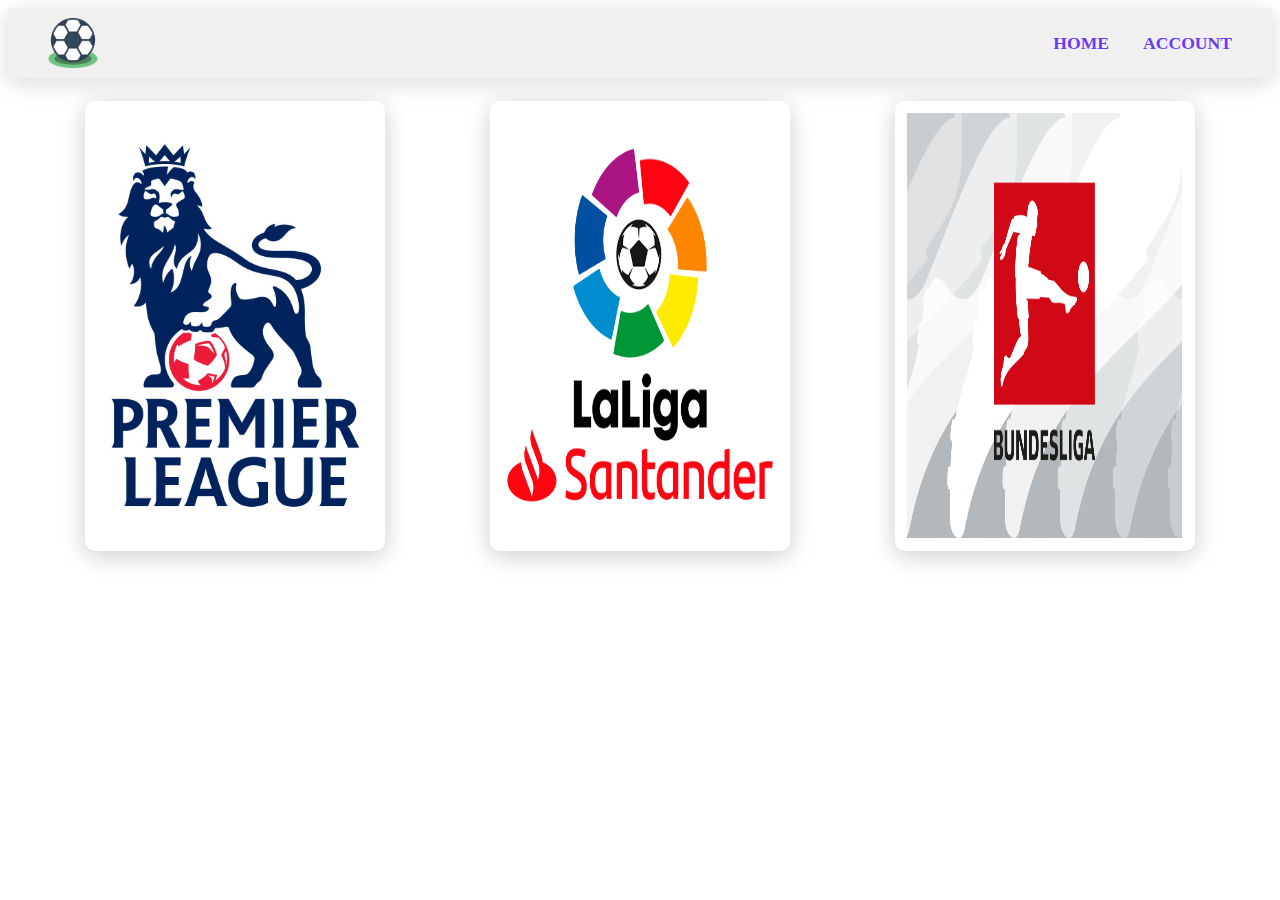
<file: index.html>
<!DOCTYPE html>
<html lang="en">

<head>
    <meta charset="UTF-8">
    <meta http-equiv="X-UA-Compatible" content="IE=edge">
    <meta name="viewport" content="width=device-width, initial-scale=1.0">
    <!-- css file -->
    <title>my website</title>
    <link rel="stylesheet" href="css/home.css">

</head>

<body>
    <header>
        <img src="images/football.png" alt="" class="logo">
        <nav class="navigation">
            <a href="idex.html" target="blank">home</a>
            <a href="account.html" target="blank">account </a>
        </nav>
    </header>

    <main>
        <div class="container">
            <div class="card">
                <a href="pl.html" target="blank">
                    <img src="images/pl.jpg" alt="">
                </a>
            </div>
            <div class="card">
                <a href="ll.html" target="blank">
                    <img src="images/LaLiga.png" alt="">
                </a>
            </div>
            <div class="card">
                <a href="bu.html" target="_blank">
                    <img src="images/bundsliga.png" alt="">
                </a>


            </div>
    </main>


</body>

</html>
</file>
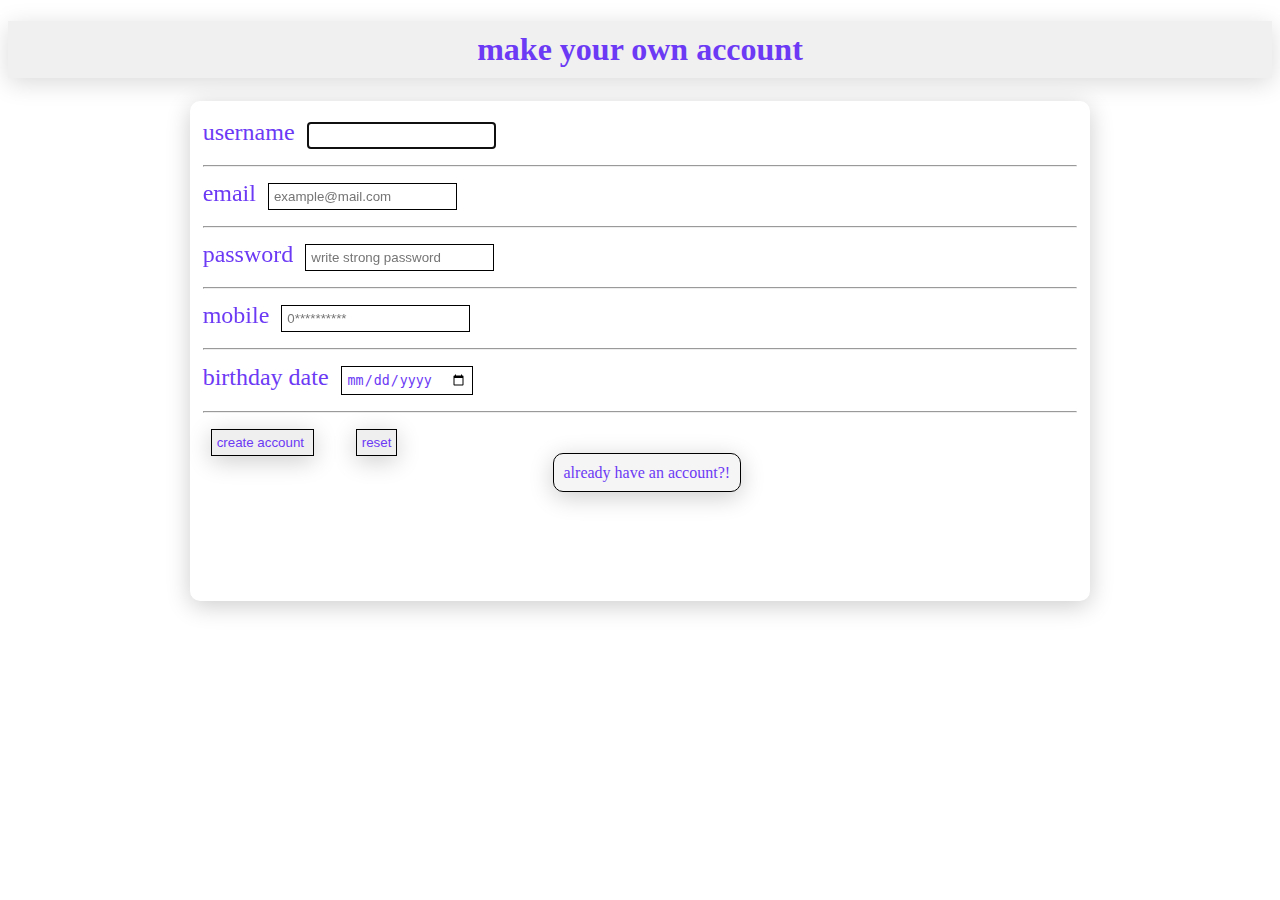
<file: account.html>
<!DOCTYPE html>
<html lang="en">

<head>
    <meta charset="UTF-8">
    <meta http-equiv="X-UA-Compatible" content="IE=edge">
    <meta name="viewport" content="width=device-width, initial-scale=1.0">
    <title>creating account</title>
    <link rel="stylesheet" href="css/account.css">
</head>

<body>
    <h1>make your own account</h1>
    <div class="container">
        <form action="idex.html" method="post">
            <label>username</label>
            <input type="text" autofocus required minlength="5" maxlength="20" name="username"><br>
            <hr>
            <label>email</label>
            <input type="email" placeholder="example@mail.com" name="email"> <br>
            <hr>
            <label>password</label>
            <input type="password" placeholder="write strong password" name="pass"> <br>
            <hr>
            <label>mobile</label>
            <input type="text" value="" placeholder="0**********" name="mobile"> <br>
            <hr>
            <label for="">birthday date</label>
            <input type="date" value="" name="date"><br>
            <hr>
            <input type="submit" value="create account " class="btn">
            <input type="reset" value="reset" class="btn"><br>
            <a href="login.html" target="blank" class="btn">already have an account?!</a>




        </form>
    </div>
</body>

</html>
</file>
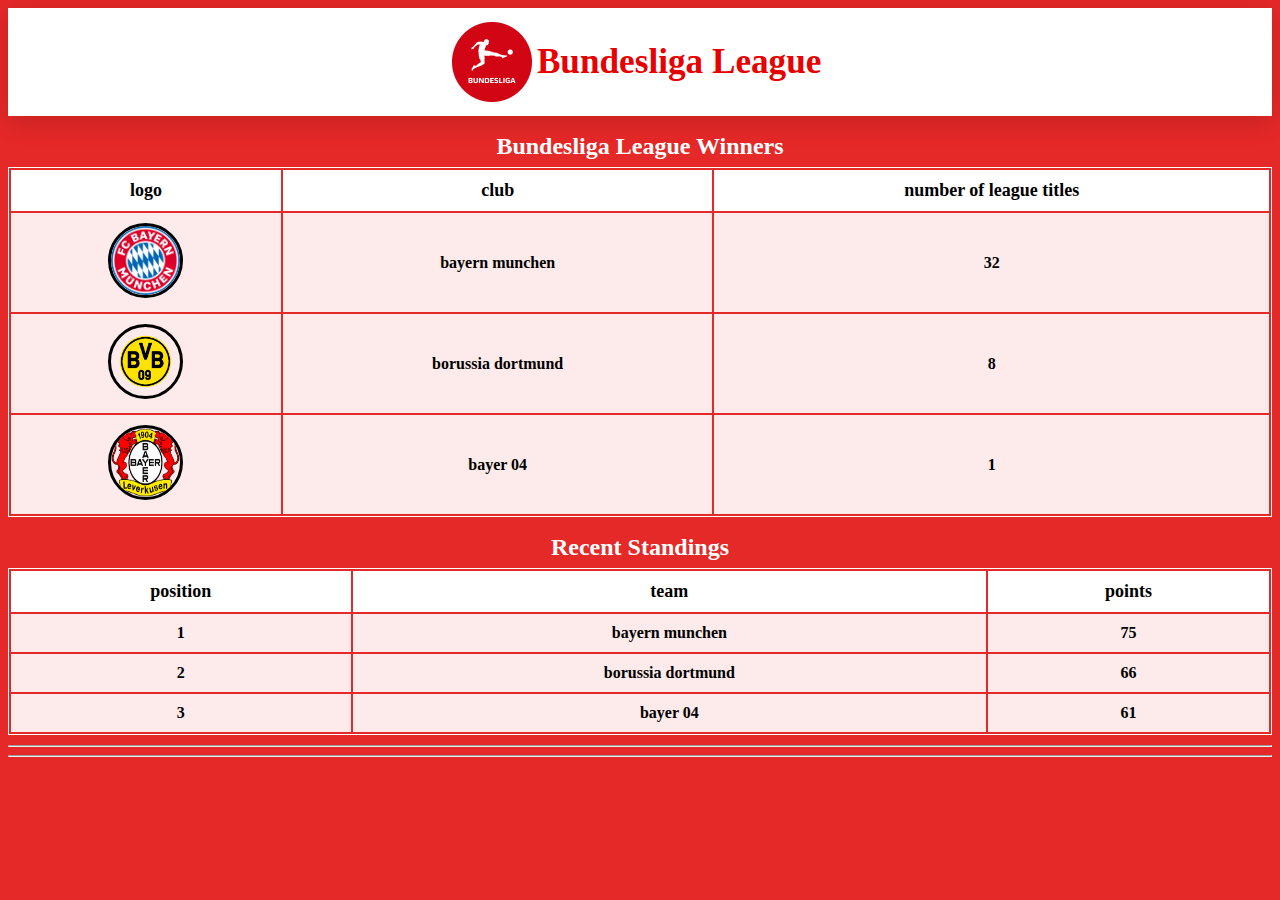
<file: bu.html>
<!DOCTYPE html>
<html lang="en">

<head>
    <meta charset="UTF-8">
    <meta http-equiv="X-UA-Compatible" content="IE=edge">
    <meta name="viewport" content="width=device-width, initial-scale=1.0">
    <title>bundesliga league</title>

    <link rel="stylesheet" href="css/bu.css">
</head>

<body>
    <header>
        <img src="images/6ba318474e4cab7cef32a965fd6b982c.png" alt="" class="logo">
        <h2>bundesliga league</h2>
    </header>
    <div>

        <table>
            <caption>bundesliga league winners</caption>
            <thead>
                <th>logo</th>
                <th>club</th>
                <th>number of league titles</th>
            </thead>
            <tbody>
                <tr>
                    <td><img src="images/1200px-FC_Bayern_München_logo_(2017).svg.png" alt=""></td>
                    <td>bayern munchen</td>
                    <td>32</td>
                </tr>
                <tr>
                    <td><img src="images/R (2).png" alt=""></td>
                    <td>borussia dortmund</td>
                    <td>8</td>
                </tr>
                <tr>
                    <td><img src="images/R (3).png" alt=""></td>
                    <td>bayer 04 </td>
                    <td>1</td>
                </tr>
            </tbody>
        </table>
    </div>
    <div class="container">
        <table>
            <caption>recent standings</caption>
            <thead>
                <th>position</th>
                <th>team</th>
                <th>points</th>
            </thead>
            <tbody>
                <tr>
                    <td>1</td>
                    <td> bayern munchen</td>
                    <td>75</td>
                </tr>
                <tr>
                    <td>2</td>
                    <td>borussia dortmund</td>

                    <td>66</td>
                </tr>
                <tr>
                    <td>3</td>
                    <td>bayer 04</td>
                    <td>61</td>
                </tr>
            </tbody>
        </table>
        <hr>
        <hr>




</body>

</html>
</file>
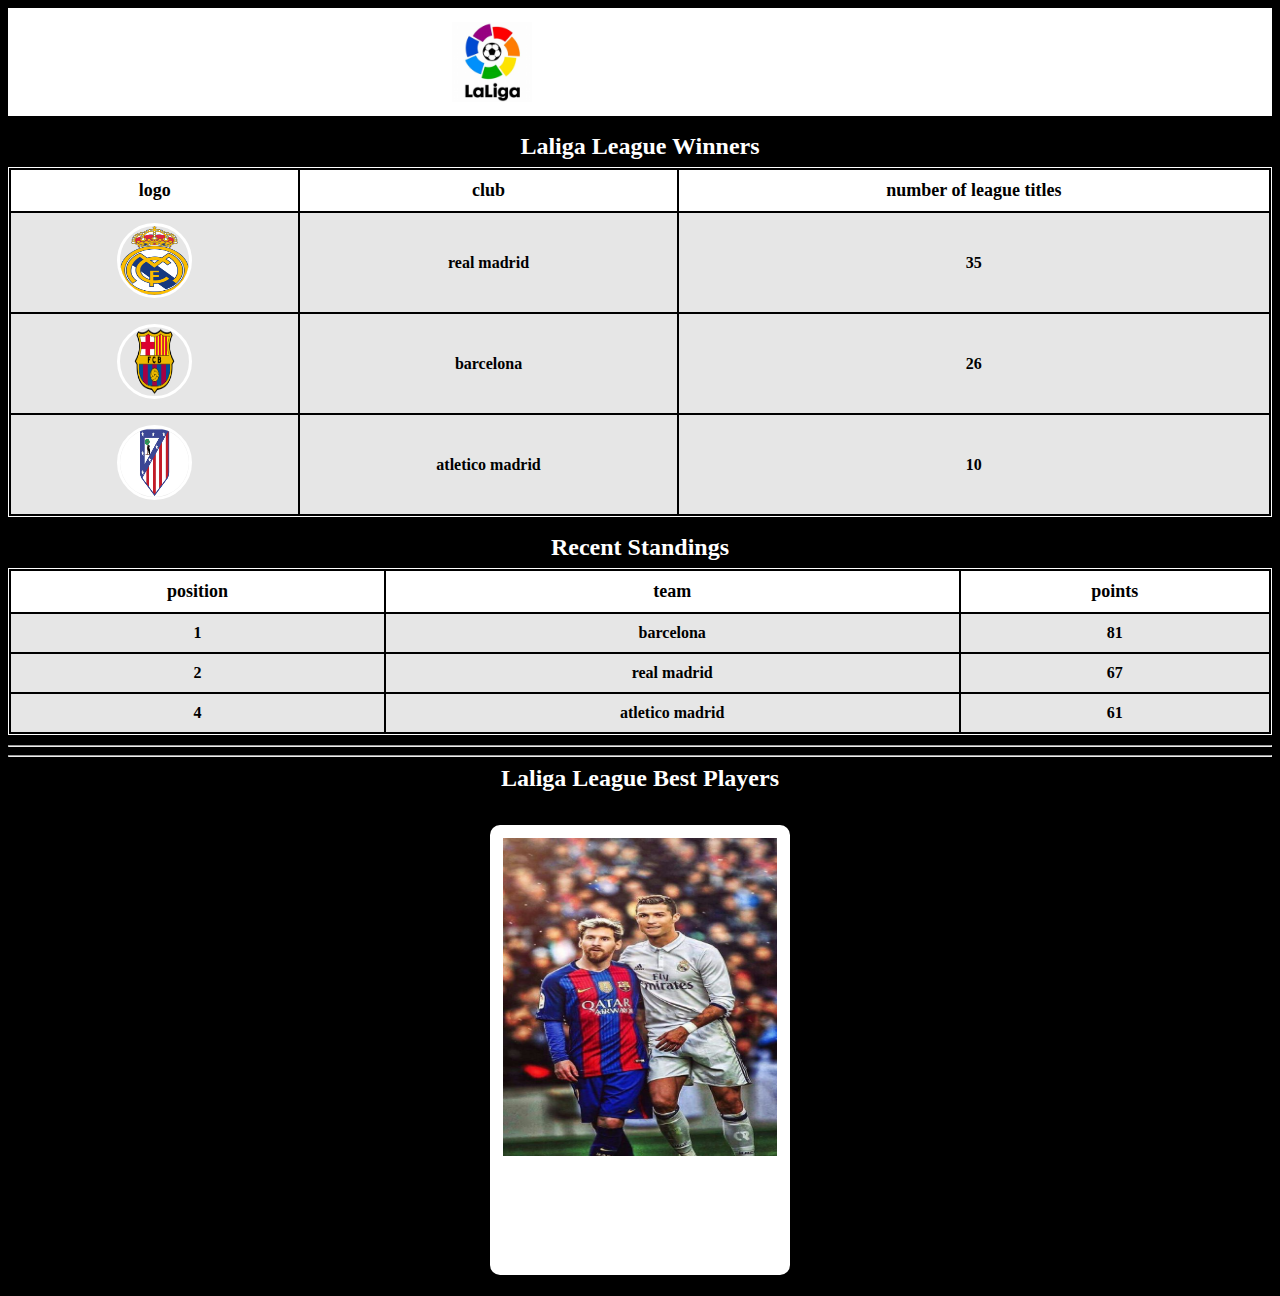
<file: ll.html>
<!DOCTYPE html>
<html lang="en">

<head>
    <meta charset="UTF-8">
    <meta http-equiv="X-UA-Compatible" content="IE=edge">
    <meta name="viewport" content="width=device-width, initial-scale=1.0">
    <title>laliga league</title>
    <link rel="stylesheet" href="css/ll.css">
</head>

<body>
    <header>
        <img src="images/OIP.jfif" alt="" class="logo">
        <h2>laliga league</h2>
    </header>
    <div>

        <table>
            <caption>laliga league winners</caption>
            <thead>
                <th>logo</th>
                <th>club</th>
                <th>number of league titles</th>
            </thead>
            <tbody>
                <tr>
                    <td><img src="images/R.png" alt=""></td>
                    <td>real madrid</td>
                    <td>35</td>
                </tr>
                <tr>
                    <td><img src="images/R (1).png" alt=""></td>
                    <td>barcelona</td>
                    <td>26</td>
                </tr>
                <tr>
                    <td><img src="images/R.jfif" alt=""></td>
                    <td>atletico madrid</td>
                    <td>10</td>
                </tr>
            </tbody>
        </table>
    </div>
    <div class="container">
        <table>
            <caption>recent standings</caption>
            <thead>
                <th>position</th>
                <th>team</th>
                <th>points</th>
            </thead>
            <tbody>
                <tr>
                    <td>1</td>
                    <td> barcelona</td>
                    <td>81</td>
                </tr>
                <tr>
                    <td>2</td>
                    <td>real madrid</td>
                    <td>67</td>
                </tr>
                <tr>
                    <td>4</td>
                    <td>atletico madrid</td>
                    <td>61</td>
                </tr>
            </tbody>
        </table>
        <hr>
        <hr>
        <h3>laliga league best players</h3>
        <div class="players_cont">

            <div class="player">
                <a href="messi_cr7.html" target="blank"> <img src="images/best players.jpg" alt=""></a>


            </div>

        </div>



</body>

</html>
</file>
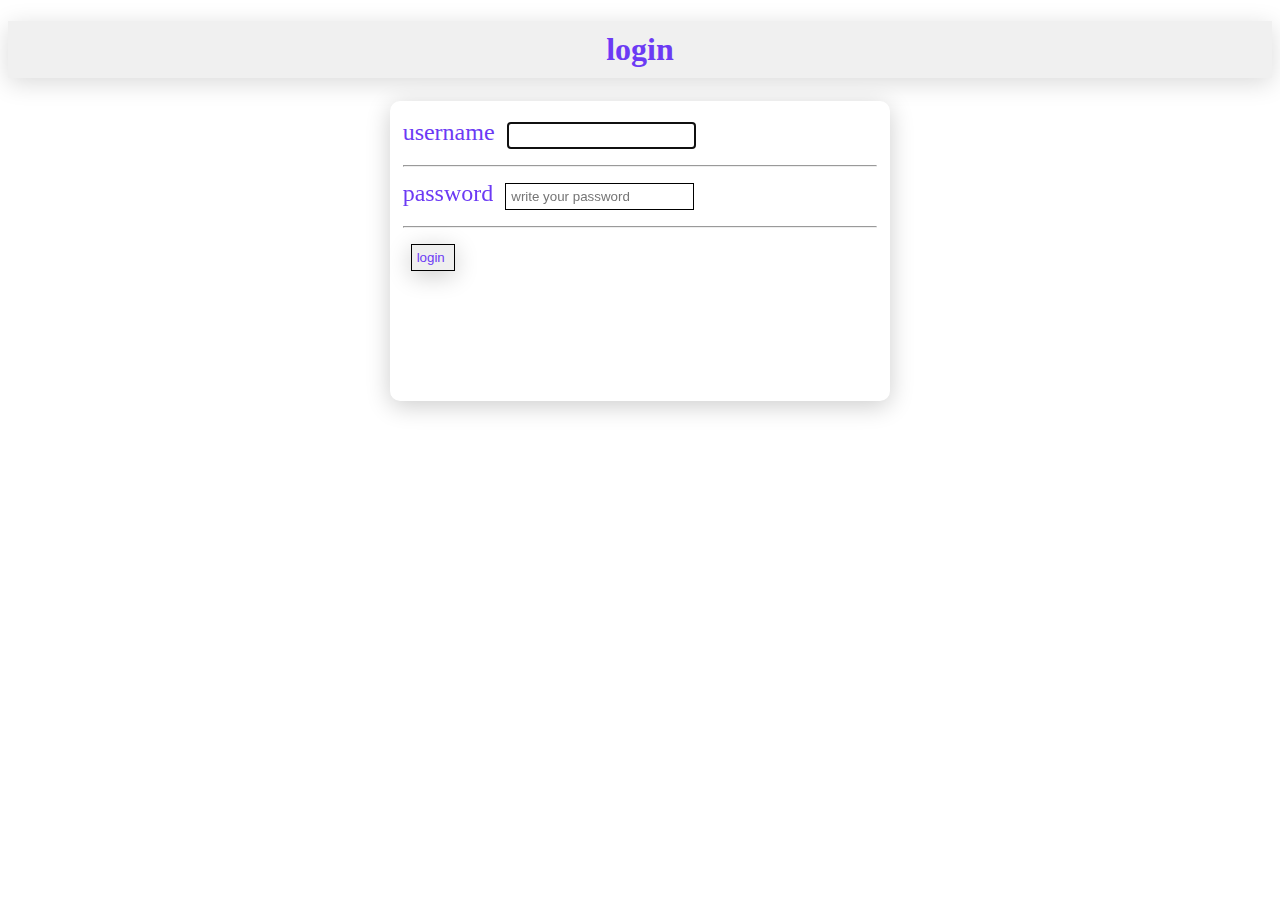
<file: login.html>
<!DOCTYPE html>
<html lang="en">

<head>
    <meta charset="UTF-8">
    <meta http-equiv="X-UA-Compatible" content="IE=edge">
    <meta name="viewport" content="width=device-width, initial-scale=1.0">
    <link rel="stylesheet" href="css/account.css">
    <title>login</title>
</head>

<body>
    <h1>login</h1>
    <div class="container">
        <form action="" class="login" method="post">
            <label>username</label>
            <input type="text" autofocus required minlength="5" maxlength="20" name="username"><br>
            <hr>
            <label>password</label>
            <input type="password" placeholder="write your password" name="pass"> <br>
            <hr>
            <input type="submit" value="login " class="btn">

        </form>
    </div>
</body>

</html>
</file>
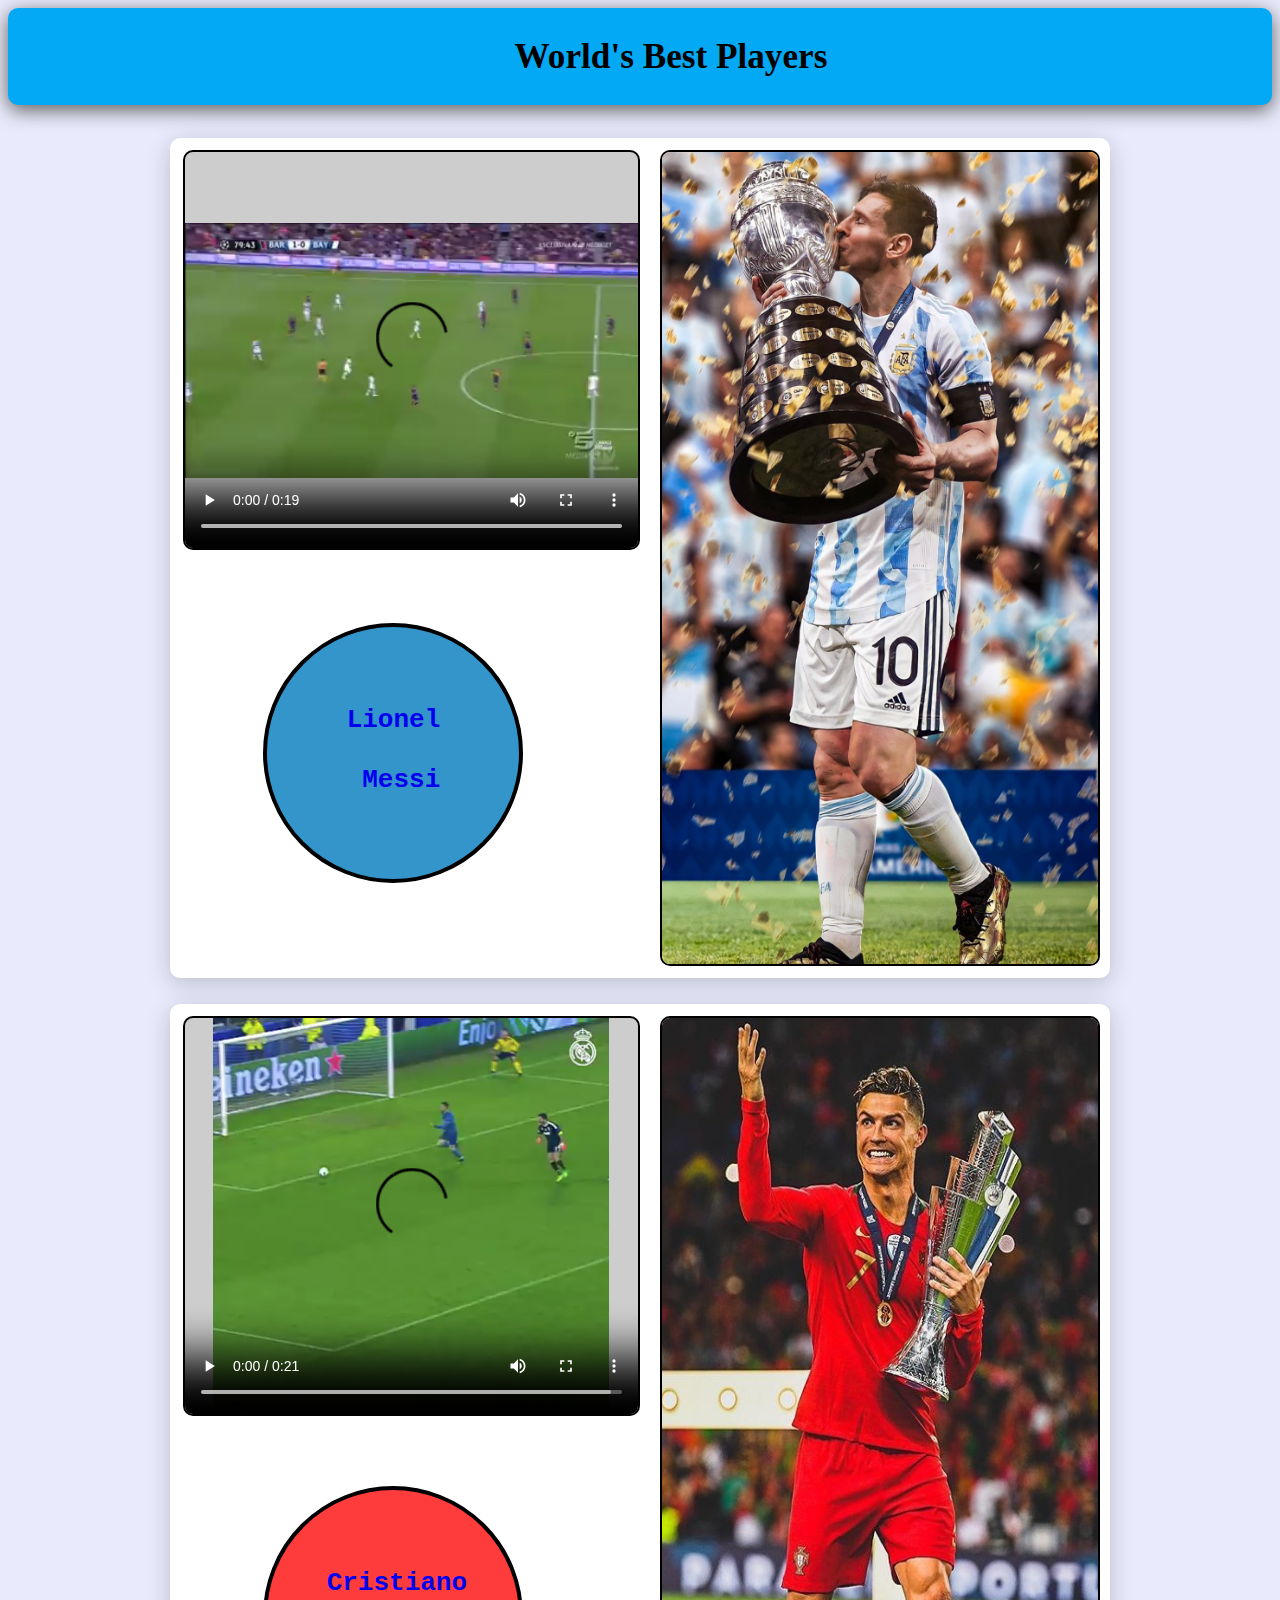
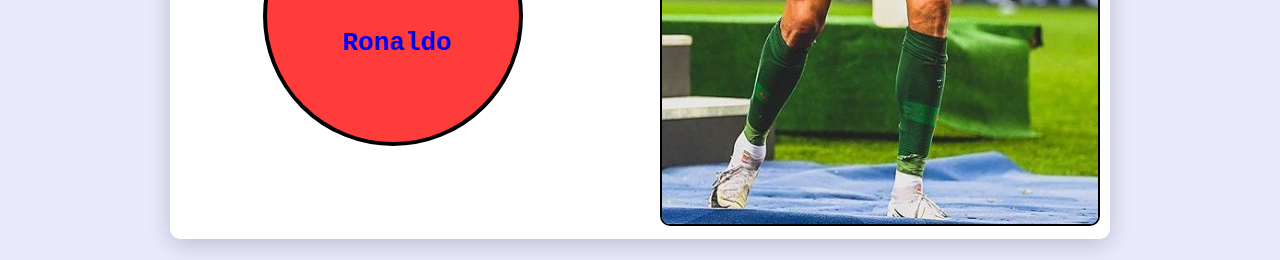
<file: messi_cr7.html>
<!DOCTYPE html>
<html lang="en">

<head>
    <meta charset="UTF-8">
    <meta http-equiv="X-UA-Compatible" content="IE=edge">
    <meta name="viewport" content="width=device-width, initial-scale=1.0">
    <title>world's best players</title>
    <link rel="stylesheet" href="css/messi_cr7.css">
</head>

<body>
    <header>
        <h1>world's best players</h1>
    </header>
    <div class="players_cont">
        <div class="player">
            <video src="video/messi1.mp4" controls width="457" height="262"></video>
            <img src="images/messi.jpg" alt="">
            <a href="https://en.wikipedia.org/wiki/messi" target="blank">
                <div class="logo_messi">
                    <pre class="mes">
Lionel 

Messi
    </pre>
                </div>
            </a>
        </div>
        <div class="player">
            <video src="video/cr7.mp4" controls autoplay width="457" height="262"></video>
            <img src="images/cr7.jpg" alt="">
            <a href="https://en.wikipedia.org/wiki/Cristiano_Ronaldo" target="blank">
                <div class="logo">
                    <pre>
Cristiano

Ronaldo
    </pre>
                </div>
            </a>
        </div>

    </div>

</body>

</html>
</file>
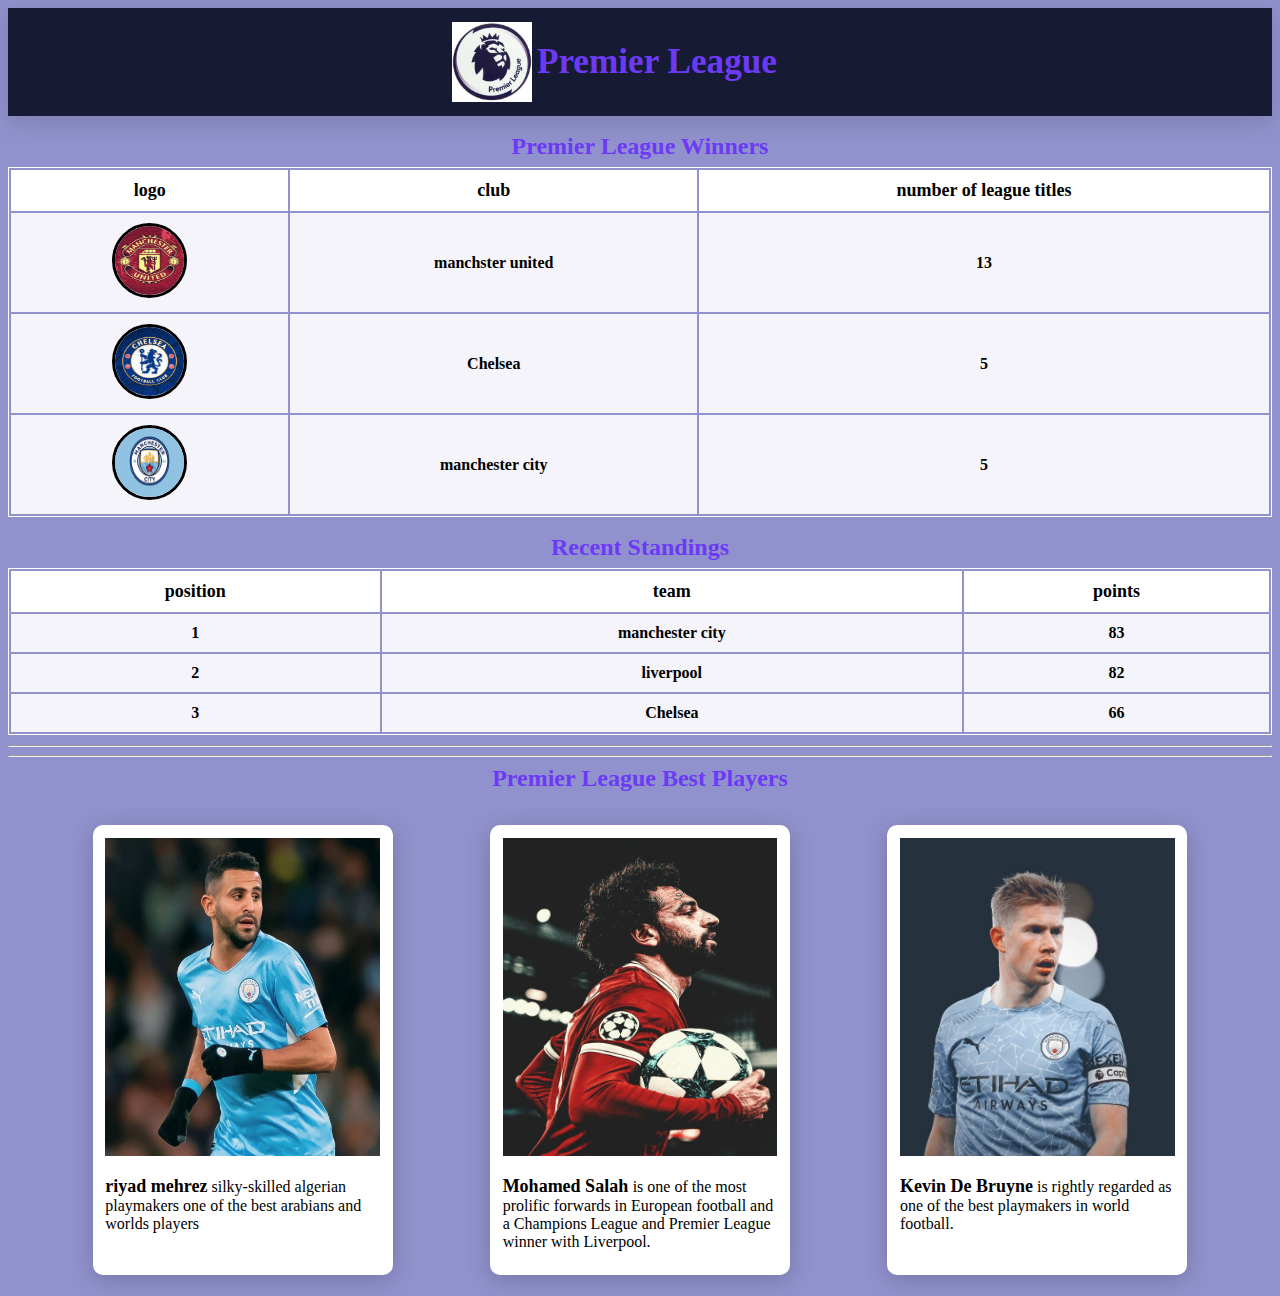
<file: pl.html>
<!DOCTYPE html>
<html lang="en">

<head>
    <meta charset="UTF-8">
    <meta http-equiv="X-UA-Compatible" content="IE=edge">
    <meta name="viewport" content="width=device-width, initial-scale=1.0">
    <title>premier league</title>
    <link rel="stylesheet" href="css/pl.css">
</head>

<body>
    <header>
        <img src="images/pl2.jpg" alt="" class="logo">
        <h2>premier league</h2>
    </header>
    <div>

        <table>
            <caption>premier league winners</caption>
            <thead>
                <th>logo</th>
                <th>club</th>
                <th>number of league titles</th>
            </thead>
            <tbody>
                <tr>
                    <td><img src="images/Manchester United Wallpaper.jpg" alt=""></td>
                    <td>manchster united</td>
                    <td>13</td>
                </tr>
                <tr>
                    <td><img src="images/Chelsea FC Women on Twitter.png" alt=""></td>
                    <td>Chelsea</td>
                    <td>5</td>
                </tr>
                <tr>
                    <td><img src="images/mancity.jpg" alt=""></td>
                    <td>manchester city</td>
                    <td>5</td>
                </tr>
            </tbody>
        </table>
    </div>
    <div class="container">
        <table>
            <caption>recent standings</caption>
            <thead>
                <th>position</th>
                <th>team</th>
                <th>points</th>
            </thead>
            <tbody>
                <tr>
                    <td>1</td>
                    <td> manchester city</td>
                    <td>83</td>
                </tr>
                <tr>
                    <td>2</td>
                    <td>liverpool</td>
                    <td>82</td>
                </tr>
                <tr>
                    <td>3</td>
                    <td>Chelsea</td>
                    <td>66</td>
                </tr>
            </tbody>
        </table>
        <hr>
        <hr>
        <h3>premier league best players</h3>
        <div class="players_cont">

            <div class="player">
                <a href="https://www.instagram.com/riyadmahrez26.7/" target="blank"> <img src="images/mehrez.jpg"
                        alt=""></a>
                <p> <span>riyad mehrez</span> silky-skilled algerian playmakers one of the best arabians and worlds
                    players</p>
            </div>
            <div class="player">
                <a href="https://www.instagram.com/mosalah/" target="blank"> <img src="images/Salah.jpg" alt=""></a>
                <p> <span>Mohamed Salah </span>is one of the most prolific forwards in European football and a Champions
                    League and
                    Premier League winner with Liverpool.</p>
            </div>
            <div class="player">
                <a href="https://www.instagram.com/kevindebruyne/" target="blank"> <img src="images/kevin.jpg"
                        alt=""></a>
                <p> <span>Kevin De Bruyne</span> is rightly regarded as one of the best playmakers in world football.
                </p>
            </div>
        </div>


</body>

</html>
</file>
<file: css/home.css>
* {
  box-sizing: border-box;
}

/* page header */
header {
  display: flex;
  justify-content: space-between;
  background: #f0f0f0;
  width: 100%;
  align-items: center;
  padding: 10px 40px;
  margin-bottom: 10px;
  box-shadow: 0 5px 25px rgb(1 1 1 / 15%);

}



.logo {
  width: 50px;
}

nav a {
  text-decoration: none;
  color: #6c3af4;
  text-transform: uppercase;
  font-weight: 700;
  font-size: 1.1em;
  padding-left: 30px;
}

nav a:hover {
  color: #260c62;
}

/* page header */
/* body */
.container {
  display: flex;
  flex-direction: row;
  flex-wrap: wrap;
  justify-content: space-evenly;
  align-items: stretch;
  gap: 15px;
}

/* body  */
/* section s */
.card {
  border-radius: 10px;
  width: 300px;
  height: 450px;
  margin: 1%;
  padding: 1%;
  background-color: #fff;
  box-shadow: 0 5px 25px rgba(1, 1, 1, 20%);
  transition: 0.7s ease;
  /* border-color: #00000045;
  border-style: solid; */

}

.card:hover {
  transform: scale(1.1);
  border-color: #00000045;
  border-style: solid;

}

.card a img {
  width: 100%;
  height: 100%;
}

/* section s */
/* done  */
</file>
<file: css/account.css>
* {
  box-sizing: border-box;
  color: #6c3af4;
}

body {
  background-color: #fff;
}

h1 {
  background: #f0f0f0;
  width: 100%;
  padding: 10px 10px;
  margin-bottom: 10px;
  box-shadow: 0 5px 25px rgba(1, 1, 1, 15%);
  text-align: center;
  font-weight: bolder;
}

.container {
  display: flex;
  align-content: center;
  justify-content: center;
}

.login {
  width: 500px;
  height: 300px;

}


form {
  border-radius: 10px;
  width: 900px;
  height: 500px;
  margin: 1%;
  padding: 1%;
  background-color: #fff;
  box-shadow: 0 5px 25px rgba(1, 1, 1, 20%);
  transition: 0.7s ease;
}

form input {
  border: 1px solid black;
  margin: 8px;
  padding: 5px;
  margin-right: 30px;
}

form label {
  font-size: x-large;
  font-style: normal;
}

form a {
  margin-left: 40%;
  text-decoration: none;
  font-size: medium;
  text-align: center;
  border: 1px solid black;
  border-radius: 10px;
  background-color: whitesmoke;
  padding: 10px;
}

.btn {
  box-shadow: 0 5px 25px rgba(1, 1, 1, 20%);
  transition: 0.7s ease;
}

.btn:hover {
  transform: scale(1.1);
  border-color: #00000045;
  border-style: solid;
}
</file>
<file: css/bu.css>
* {
    box-sizing: border-box;
}

body {
    background-color: #e00000d7;
}

/* page header */
header {

    display: flex;
    align-items: center;
    padding: 5px 5px;
    margin-bottom: 10px;
    box-shadow: 0 5px 25px rgba(1, 1, 1, 15%);
    background-color: rgb(255, 255, 255);
}

.logo {
    width: 80px;
    margin-left: 35%;
    margin-right: 5px;

}

h2 {
    color: #e70202;
    text-transform: capitalize;
    font-weight: bold;
    font-size: 2.2em;
}

/* page header */
/* table caption */
caption {
    text-align: center;
    color: #ffffff;
    text-transform: capitalize;
    font-weight: bold;
    font-size: 1.5em;
    margin: 7px;

}

/* table caption */
/* table styling */
table img {
    width: 75px;
    height: 75px;
    border: black;
    border-style: solid;
    border-radius: 37.5px;
}

table {
    border: 1px solid #ffffff;
    width: 100%;
    margin-bottom: 10px;

}

table td {
    padding: 10px;
    text-align: center;
    background-color: #ffffffe6;
    font-weight: bold;

}

table th {
    padding: 10px;
    text-align: center;
    background-color: #ffffff;
    font-weight: bolder;
    font-size: large;
}

/* table styling */

h3 {
    text-align: center;
    color: #ffffff;
    text-transform: capitalize;
    font-weight: bold;
    font-size: 1.5em;
    margin: 7px;

}

/* players  info s */
.players_cont {
    display: flex;
    justify-content: space-evenly;
    margin-top: 20px;
}

.player {
    display: inline-block;
    border-radius: 10px;
    width: 300px;
    height: 450px;
    margin: 1%;
    padding: 1%;
    background-color: #fff;
    box-shadow: 0 5px 25px rgba(1, 1, 1, 20%);
    transition: 0.7s ease;
}

.player img {
    width: 100%;
    height: 75%;
}

.player:hover {
    transform: scale(1.1);
    border-color: #00000045;
    border-style: solid;

}

.player span {
    font-size: large;
    font-weight: bold;
}

/* players  info s */
/* done */
</file>
<file: css/ll.css>
* {
    box-sizing: border-box;
}

body {
    background-color: #000000;
}

/* page header */
header {

    display: flex;
    align-items: center;
    padding: 5px 5px;
    margin-bottom: 10px;
    box-shadow: 0 5px 25px rgba(1, 1, 1, 15%);
    background-color: rgb(255, 255, 255);
}

.logo {
    width: 80px;
    margin-left: 35%;
    margin-right: 5px;

}

h2 {
    color: #ffffff;
    text-transform: capitalize;
    font-weight: bold;
    font-size: 2.2em;
}

/* page header */
/* table caption */
caption {
    text-align: center;
    color: #ffffff;
    text-transform: capitalize;
    font-weight: bold;
    font-size: 1.5em;
    margin: 7px;

}

/* table caption */
/* table styling */
table img {
    width: 75px;
    height: 75px;
    border: rgb(255, 255, 255);
    border-style: solid;
    border-radius: 37.5px;
}

table {
    border: 1px solid #ffffff;
    width: 100%;
    margin-bottom: 10px;

}

table td {
    padding: 10px;
    text-align: center;
    background-color: #ffffffe6;
    font-weight: bold;

}

table th {
    padding: 10px;
    text-align: center;
    background-color: #ffffff;
    font-weight: bolder;
    font-size: large;
}

/* table styling */

h3 {
    text-align: center;
    color: #ffffff;
    text-transform: capitalize;
    font-weight: bold;
    font-size: 1.5em;
    margin: 7px;

}

/* players  info s */
.players_cont {
    display: flex;
    justify-content: space-evenly;
    margin-top: 20px;
}

.player {
    display: inline-block;
    border-radius: 10px;
    width: 300px;
    height: 450px;
    margin: 1%;
    padding: 1%;
    background-color: #fff;
    box-shadow: 0 5px 25px rgba(1, 1, 1, 20%);
    transition: 0.7s ease;
}

.player img {
    width: 100%;
    height: 75%;
}

.player:hover {
    transform: scale(1.1);
    border-color: #00000045;
    border-style: solid;

}

.player span {
    font-size: large;
    font-weight: bold;
}

/* players  info s */
/* done */
</file>
<file: css/messi_cr7.css>
* {
    box-sizing: border-box;
}

body {
    background-color: #e9eafc;
}

/* header styling */
header {

    padding: 5px 5px;
    margin-bottom: 10px;
    box-shadow: 0 5px 20px rgb(92 92 92);
    background-color: #03a9f4;
    flex-wrap: wrap;
    border-radius: 10px;
}


h1 {
    color: #000000;
    text-transform: capitalize;
    font-size: 2.2em;
    margin-left: 40%;
}

/* headerstyling */
/* cardstyling */
.players_cont {
    display: flex;
    justify-content: space-evenly;
    margin-top: 20px;
    flex-wrap: wrap;
}

.player {
    display: grid;
    border-radius: 10px;
    width: 940px;
    margin: 1%;
    padding: 1%;
    background-color: rgb(255, 255, 255);
    box-shadow: 0 5px 25px rgba(1, 1, 1, 20%);
    grid-template-columns: 1fr 1fr;
    grid-template-rows: 1fr 1fr;
    grid-template-areas: "vid img""logo img";
    gap: 10px 20px;

}

/* video */
.player video {
    grid-area: vid;
    justify-self: left;
    align-self: flex-start;
    width: 457px;
    height: 400px;
    border: 2px solid black;
    border-radius: 10px;
    background-color: rgba(0, 0, 0, 0.196);
}

/* video */
/* image */
.player img {
    width: 440px;
    grid-area: img;
    justify-self: right;
    height: 100%;
    border: 2px solid black;
    border-radius: 10px;
}

/* image */

/* button styling */
.name {
    grid-area: logo;


}

.logo {
    display: flex;
    justify-content: center;
    align-content: center;
    width: 260px;
    height: 260px;
    border: 4px solid black;
    border-radius: 130px;
    margin-left: 80px;
    justify-content: normal;
    translate: 0.7s ease;
    background-color: #ff3c3c;
}

.logo_messi {
    display: flex;
    justify-content: center;
    align-content: center;
    width: 260px;
    height: 260px;
    border: 4px solid black;
    border-radius: 130px;
    margin-left: 80px;
    justify-content: normal;
    translate: 0.7s ease;
    background-color: #3495ca;
}

pre {
    margin-top: 50px;
    margin-left: 60px;
    text-align: center;
    font-weight: bold;
    font-size: xx-large;
    align-self: center;
}

a {
    text-decoration: none;
    margin-top: 60px;

}

.logo:hover {
    transform: scale(1.05);
    border-color: #ff000045;
    border-style: solid;

}

.logo_messi:hover {
    transform: scale(1.05);
    border-color: #ff000045;
    border-style: solid;

}

.mes {
    margin-left: 80px;
}

/* cardstyling */
</file>
<file: css/pl.css>
* {
    box-sizing: border-box;
}

body {
    background-color: #696bbbbb;
}

/* page header */
header {

    display: flex;
    align-items: center;
    padding: 5px 5px;
    margin-bottom: 10px;
    box-shadow: 0 5px 25px rgba(1, 1, 1, 15%);
    background-color: rgb(22, 26, 51);
}

.logo {
    width: 80px;
    margin-left: 35%;
    margin-right: 5px;

}

h2 {
    color: #6c3af4;
    text-transform: capitalize;
    font-weight: bold;
    font-size: 2.2em;
}

/* page header */
/* table caption */
caption {
    text-align: center;
    color: #6c3af4;
    text-transform: capitalize;
    font-weight: bold;
    font-size: 1.5em;
    margin: 7px;

}

/* table caption */
/* table styling */
table img {
    width: 75px;
    height: 75px;
    border: black;
    border-style: solid;
    border-radius: 37.5px;
}

table {
    border: 1px solid #ffffff;
    width: 100%;
    margin-bottom: 10px;

}

table td {
    padding: 10px;
    text-align: center;
    background-color: #ffffffe6;
    font-weight: bold;

}

table th {
    padding: 10px;
    text-align: center;
    background-color: #ffffff;
    font-weight: bolder;
    font-size: large;
}

/* table styling */

h3 {
    text-align: center;
    color: #6c3af4;
    text-transform: capitalize;
    font-weight: bold;
    font-size: 1.5em;
    margin: 7px;

}

/* players  info s */
.players_cont {
    display: flex;
    justify-content: space-evenly;
    margin-top: 20px;
}

.player {
    display: inline-block;
    border-radius: 10px;
    width: 300px;
    height: 450px;
    margin: 1%;
    padding: 1%;
    background-color: #fff;
    box-shadow: 0 5px 25px rgba(1, 1, 1, 20%);
    transition: 0.7s ease;
}

.player img {
    width: 100%;
    height: 75%;
}

.player:hover {
    transform: scale(1.1);
    border-color: #00000045;
    border-style: solid;

}

.player span {
    font-size: large;
    font-weight: bold;
}

.btt {
    position: fixed;
    left: 950px;
    bottom: 50px;
    display: block;
}


/* players  info s */
/* done */
</file>
